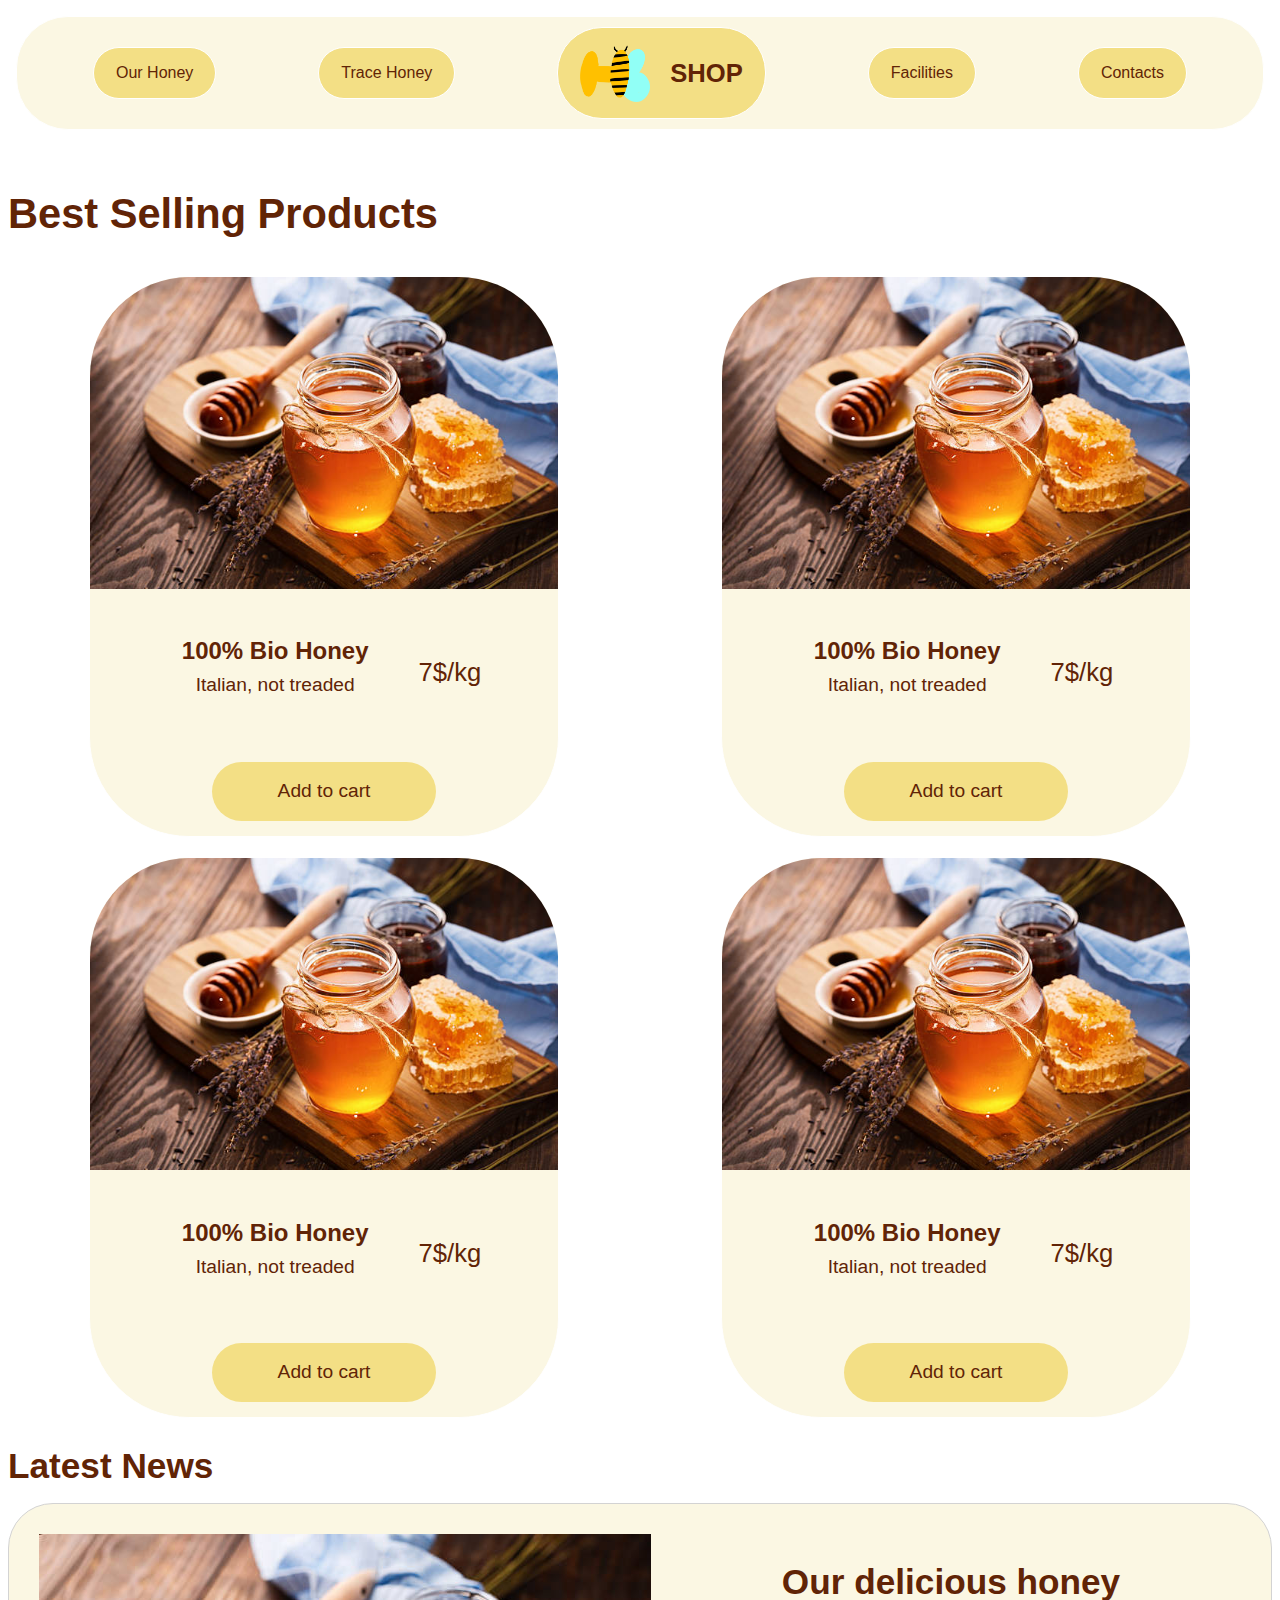
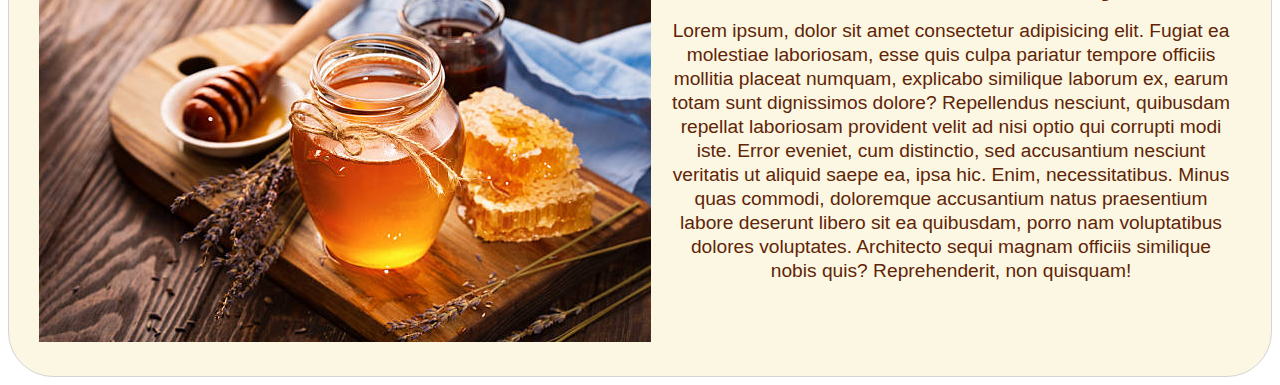
<file: index.html>
<!DOCTYPE html>
<html lang="en">
  <head>
    <meta charset="UTF-8" />
    <meta name="viewport" content="width=device-width, initial-scale=1.0" />
    <link rel="stylesheet" href="./assets/css/style.css" />
    <title>Layout</title>
  </head>
  <body>
    <header>
      <iframe src="./navigation-bar.html" width="100%"></iframe>
    </header>
    <main>
      <h1>Best Selling Products</h1>
      <div class="cards">
        <div class="product-card">
          <img src="./assets/imgs/honey.jpg" alt="honey" />
          <div class="sottotitolo">
            <div class="text">
              <h2>100% Bio Honey</h2>
              <p>Italian, not treaded</p>
            </div>
            <h3>7$/kg</h3>
          </div>
          <button type="button">Add to cart</button>
        </div>
        <div class="product-card">
          <img src="./assets/imgs/honey.jpg" alt="honey" />
          <div class="sottotitolo">
            <div class="text">
              <h2>100% Bio Honey</h2>
              <p>Italian, not treaded</p>
            </div>
            <h3>7$/kg</h3>
          </div>
          <button type="button">Add to cart</button>
        </div>
        <div class="product-card">
          <img src="./assets/imgs/honey.jpg" alt="honey" />
          <div class="sottotitolo">
            <div class="text">
              <h2>100% Bio Honey</h2>
              <p>Italian, not treaded</p>
            </div>
            <h3>7$/kg</h3>
          </div>
          <button type="button">Add to cart</button>
        </div>
        <div class="product-card">
          <img src="./assets/imgs/honey.jpg" alt="honey" />
          <div class="sottotitolo">
            <div class="text">
              <h2>100% Bio Honey</h2>
              <p>Italian, not treaded</p>
            </div>
            <h3>7$/kg</h3>
          </div>
          <button type="button">Add to cart</button>
        </div>
      </div>
      <div class="flexible-article">
        <h2>Latest News</h2>
        <div class="article">
          <div class="div-img">
            <img src="./assets/imgs/honey.jpg" alt="honey" />
          </div>
          <div class="text">
            <h2>Our delicious honey</h2>
            <p>
              Lorem ipsum, dolor sit amet consectetur adipisicing elit. Fugiat ea molestiae laboriosam, esse quis culpa
              pariatur tempore officiis mollitia placeat numquam, explicabo similique laborum ex, earum totam sunt
              dignissimos dolore? Repellendus nesciunt, quibusdam repellat laboriosam provident velit ad nisi optio qui
              corrupti modi iste. Error eveniet, cum distinctio, sed accusantium nesciunt veritatis ut aliquid saepe ea,
              ipsa hic. Enim, necessitatibus. Minus quas commodi, doloremque accusantium natus praesentium labore
              deserunt libero sit ea quibusdam, porro nam voluptatibus dolores voluptates. Architecto sequi magnam
              officiis similique nobis quis? Reprehenderit, non quisquam!
            </p>
          </div>
        </div>
      </div>
    </main>
  </body>
</html>
</file>
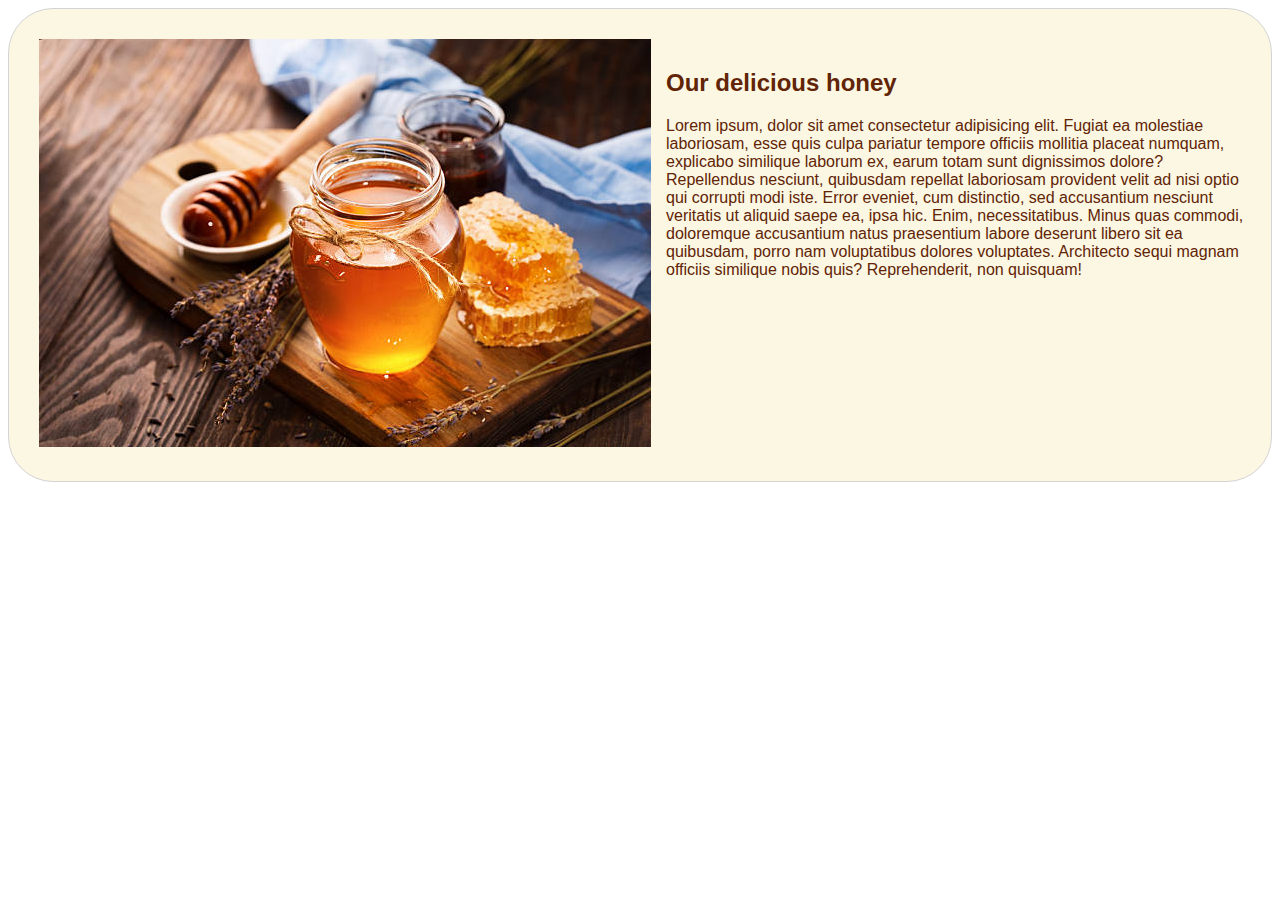
<file: flexible-article.html>
<!DOCTYPE html>
<html lang="en">
  <head>
    <meta charset="UTF-8" />
    <meta name="viewport" content="width=device-width, initial-scale=1.0" />
    <link rel="stylesheet" href="./assets/css/flexible-article.css" />
    <title>Flexible Article</title>
  </head>
  <body>
    <div class="container">
      <div class="div-img">
        <img src="./assets/imgs/honey.jpg" alt="honey" />
      </div>
      <div class="text">
        <h2>Our delicious honey</h2>
        <p>
          Lorem ipsum, dolor sit amet consectetur adipisicing elit. Fugiat ea molestiae laboriosam, esse quis culpa
          pariatur tempore officiis mollitia placeat numquam, explicabo similique laborum ex, earum totam sunt
          dignissimos dolore? Repellendus nesciunt, quibusdam repellat laboriosam provident velit ad nisi optio qui
          corrupti modi iste. Error eveniet, cum distinctio, sed accusantium nesciunt veritatis ut aliquid saepe ea,
          ipsa hic. Enim, necessitatibus. Minus quas commodi, doloremque accusantium natus praesentium labore deserunt
          libero sit ea quibusdam, porro nam voluptatibus dolores voluptates. Architecto sequi magnam officiis similique
          nobis quis? Reprehenderit, non quisquam!
        </p>
      </div>
    </div>
  </body>
</html>
</file>
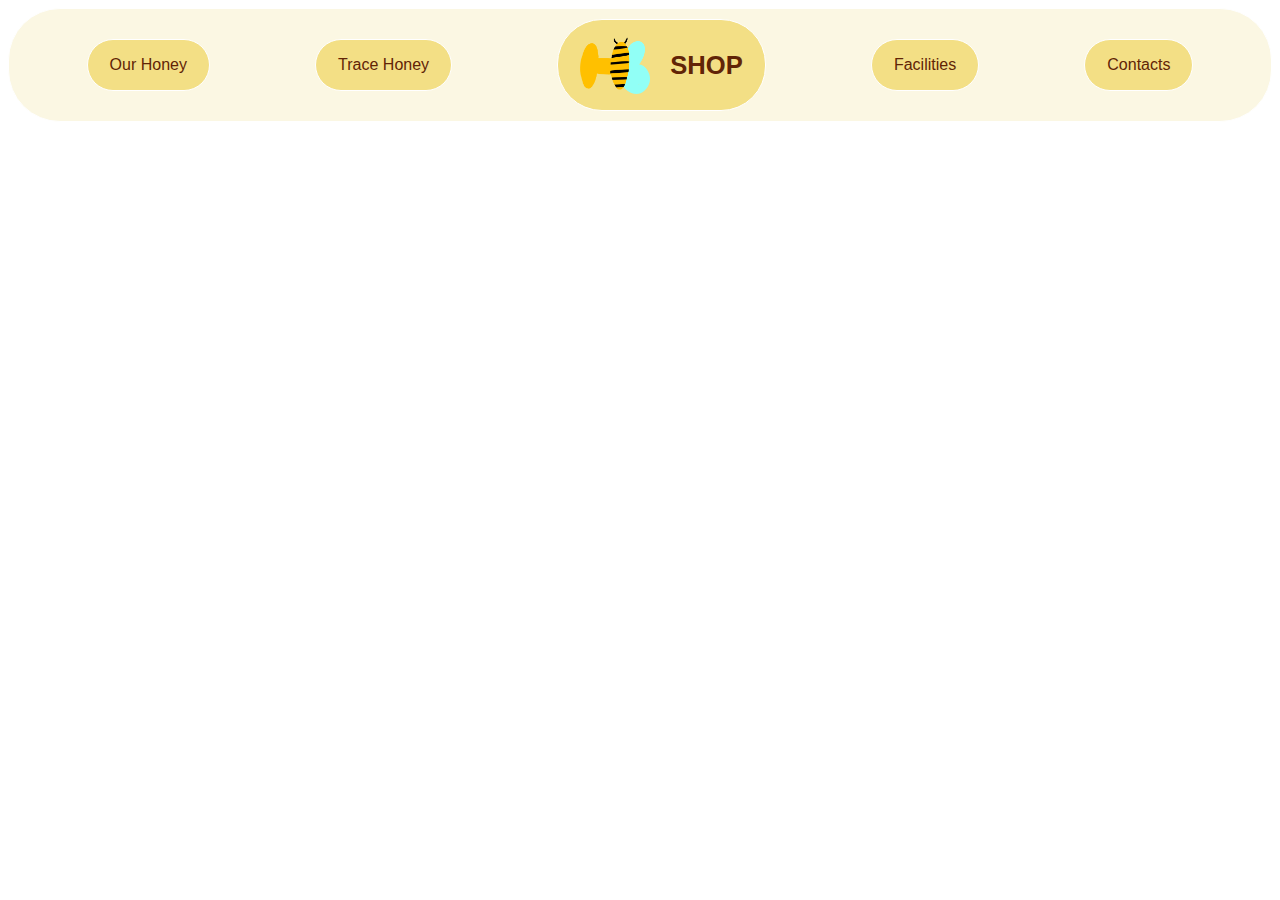
<file: navigation-bar.html>
<!DOCTYPE html>
<html lang="en">
  <head>
    <meta charset="UTF-8" />
    <meta name="viewport" content="width=device-width, initial-scale=1.0" />
    <link rel="stylesheet" href="./assets/css/navigation-bar.css" />
    <title>Navigation Bar</title>
  </head>
  <body>
    <div class="container">
      <div>Our Honey</div>
      <div>Trace Honey</div>
      <div class="div-img"><img src="./assets/imgs/logo.png" alt="logo" />SHOP</div>
      <div>Facilities</div>
      <div>Contacts</div>
    </div>
  </body>
</html>
</file>
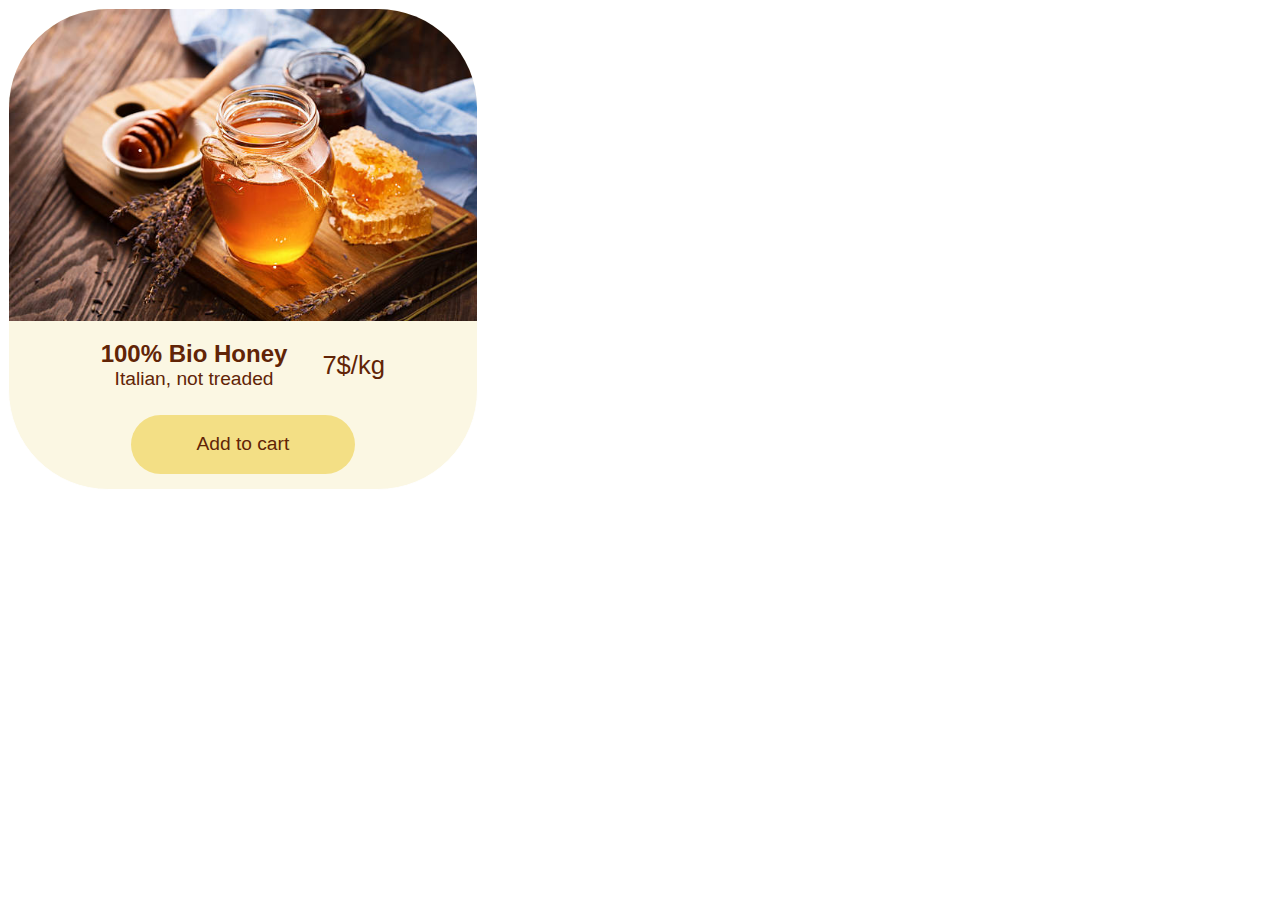
<file: product-card.html>
<!DOCTYPE html>
<html lang="en">
  <head>
    <meta charset="UTF-8" />
    <meta name="viewport" content="width=device-width, initial-scale=1.0" />
    <link rel="stylesheet" href="./assets/css/product-card.css" />
    <title>Product Card</title>
  </head>
  <body>
    <div class="container">
      <img src="./assets/imgs/honey.jpg" alt="honey" />
      <div class="sottotitolo">
        <div class="text">
          <h2>100% Bio Honey</h2>
          <p>Italian, not treaded</p>
        </div>
        <h3>7$/kg</h3>
      </div>
      <button type="button">Add to cart</button>
    </div>
  </body>
</html>
</file>
<file: assets/css/style.css>
header iframe {
  border: none;
}

h1 {
  font-family: sans-serif;
  color: #612406;
  font-weight: 800;
  font-size: 2.6rem;
}

.cards {
  display: flex;
  flex-wrap: wrap;
  justify-content: space-around;
}

.product-card {
  display: flex;
  flex-direction: column;
  border: 1px solid white;
  border-radius: 100px;
  align-items: center;
  width: 37%;
  overflow: hidden;
  background-color: #fbf7e3;
  font-family: sans-serif;
  margin: 10px;
}

.product-card img {
  width: 100%;
  object-fit: cover;
}

.sottotitolo {
  display: flex;
  align-items: center;
}

.text {
  margin-inline-end: 20px;
  line-height: 5px;
  padding-block: 10px;
  text-align: center;
}

.text h2 {
  color: #612406;
  font-size: 1.5rem;
}

.text p {
  color: #612406;
  font-size: 1.2rem;
}

.sottotitolo h3 {
  margin-left: auto;
  margin-inline-start: 15px;
  color: #612406;
  font-weight: 200;
  font-size: 1.6rem;
}

.product-card button {
  padding-inline: 14%;
  padding-block: 4%;
  margin-block-end: 15px;
  border-radius: 35px;
  background-color: #f3df85;
  border: none;
  margin-block-start: 5px;
  color: #612406;
  font-size: 1.2rem;
}

.flexible-article h2 {
  font-family: sans-serif;
  color: #612406;
  font-weight: 800;
  font-size: 2.2rem;
  margin-block: 20px;
  line-height: 35px;
}

.article {
  display: flex;
  border: 1px solid lightgray;
  border-radius: 45px;
  overflow: hidden;
  background-color: #fbf7e3;
  font-family: sans-serif;
  align-items: start;
}

.div-img {
  padding: 30px 0 30px 30px;
  object-fit: contain;
}

.div-img img {
  object-fit: cover;
}

.text {
  padding-block: 40px;
  padding-inline: 15px;
  color: #612406;
}

.text p {
  line-height: 24px;
}

@media screen and (max-width: 1000px) {
  .article {
    display: inline-block;
  }
  .div-img {
    float: left;
    margin-right: 10px;
  }
}

@media screen and (max-width: 790px) {
  .container {
    display: flex;
    flex-direction: column;
    align-items: center;
  }

  .div-img {
    order: 1;
    padding-block-start: 5px;
    padding-inline: 20px;
    margin-inline: 20px;
    overflow: hidden;
    width: 100%;
  }

  .div-img img {
    width: 90%;
    margin-inline-start: 25px;
  }

  .text {
    padding-inline: 40px;
    padding-block-end: 5px;
  }
}

@media screen and (max-width: 500px) {
  .div-img img {
    margin-inline-start: 20px;
  }
}
@media screen and (max-width: 380) {
  .div-img img {
    margin-inline-start: 10px;
  }
}
</file>
<file: assets/css/flexible-article.css>
.container {
  display: flex;
  border: 1px solid lightgray;
  border-radius: 45px;
  overflow: hidden;
  background-color: #fbf7e3;
  font-family: sans-serif;
  align-items: start;
}

.div-img {
  padding: 30px 0 30px 30px;
  object-fit: contain;
}

.div-img img {
  object-fit: cover;
}

.text {
  padding-block: 40px;
  padding-inline: 15px;
  color: #612406;
}

@media screen and (max-width: 1000px) {
  .container {
    display: inline-block;
  }
  .div-img {
    float: left;
    margin-right: 10px;
  }
}

@media screen and (max-width: 790px) {
  .container {
    display: flex;
    flex-direction: column;
    align-items: center;
  }

  .div-img {
    order: 1;
    padding-block-start: 5px;
    padding-inline: 20px;
    margin-inline: 20px;
    overflow: hidden;
    width: 100%;
  }

  .div-img img {
    width: 90%;
    margin-inline-start: 25px;
  }

  .text {
    padding-inline: 40px;
    padding-block-end: 5px;
  }
}

@media screen and (max-width: 500px) {
  .div-img img {
    margin-inline-start: 20px;
  }
}
@media screen and (max-width: 380) {
  .div-img img {
    margin-inline-start: 10px;
  }
}
</file>
<file: assets/css/navigation-bar.css>
.container {
  display: flex;
  border: 1px solid white;
  border-radius: 52px;
  padding-block: 10px;
  background-color: #fbf7e3;
  justify-content: space-around;
  padding-inline: 25px;
  font-family: sans-serif;
}

.container div {
  background-color: #f3df85;
  border: 1px solid white;
  border-radius: 45px;
  margin-inline: 20px;
  padding-inline: 22px;
  padding-block: 16px;
  color: #612406;
  margin-block: auto;
}

.div-img {
  display: flex;
  align-items: center;
  font-weight: bold;
  font-size: 1.6rem;
}

.container img {
  width: 70px;
  margin-inline-end: 20px;
  padding-inline-start: 0;
}
</file>
<file: assets/css/product-card.css>
.container {
  display: flex;
  flex-direction: column;
  border: 1px solid white;
  border-radius: 100px;
  align-items: center;
  width: 37%;
  overflow: hidden;
  background-color: #fbf7e3;
  font-family: sans-serif;
}

.container img {
  width: 100%;
  object-fit: cover;
}

.sottotitolo {
  display: flex;
  align-items: center;
}

.text {
  margin-inline-end: 20px;
  line-height: 5px;
  padding-block: 10px;
  text-align: center;
}

.text h2 {
  color: #612406;
  font-size: 1.5rem;
}

.text p {
  color: #612406;
  font-size: 1.2rem;
}

.sottotitolo h3 {
  margin-left: auto;
  margin-inline-start: 15px;
  color: #612406;
  font-weight: 200;
  font-size: 1.6rem;
}

button {
  padding-inline: 14%;
  padding-block: 4%;
  margin-block-end: 15px;
  border-radius: 35px;
  background-color: #f3df85;
  border: none;
  margin-block-start: 5px;
  color: #612406;
  font-size: 1.2rem;
}
</file>
